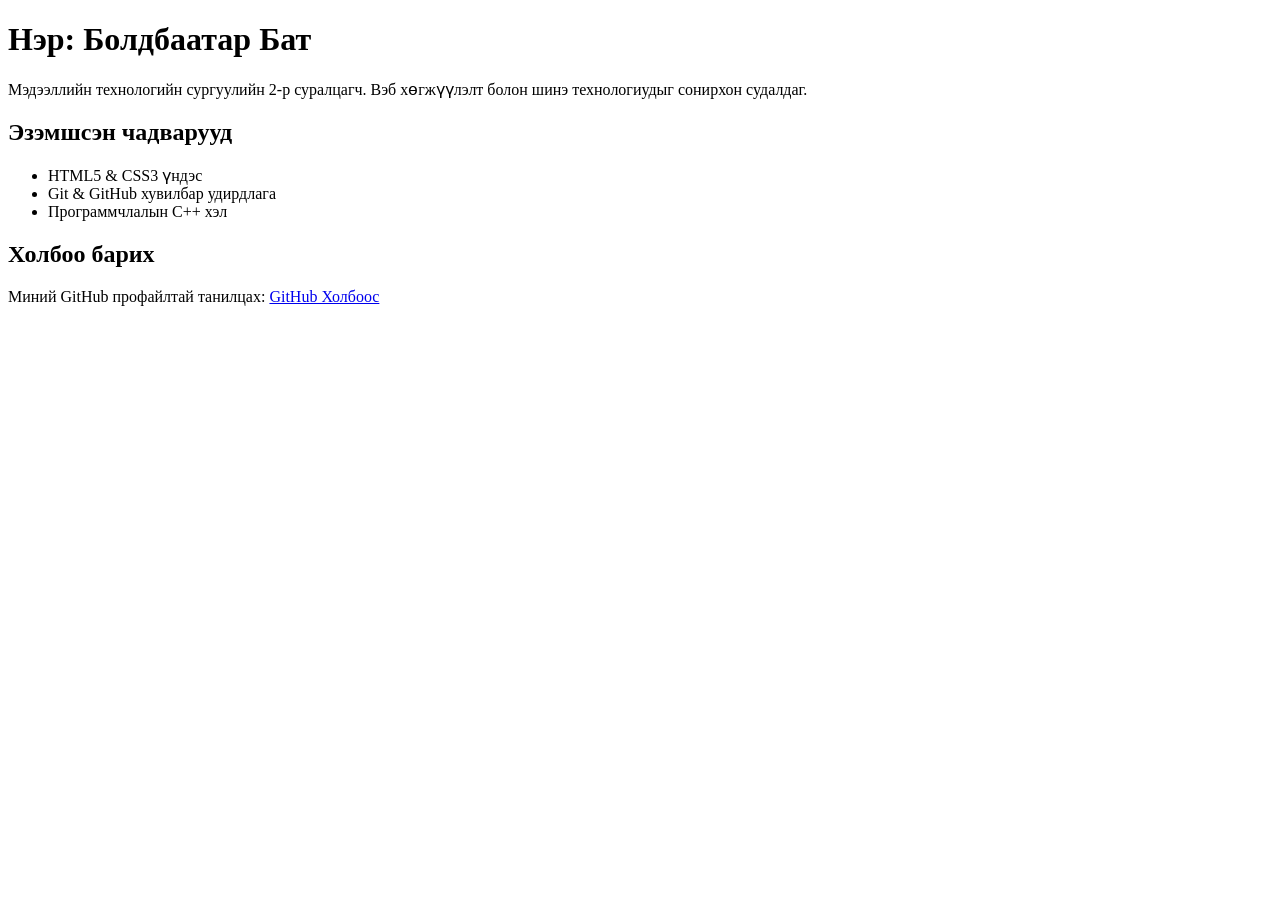
<file: Index.html>
<!DOCTYPE html>
<html lang="mn">
<head>
 <meta charset="UTF-8">
 <meta name="viewport" content="width=device-width, initial-scale=1.0">
 <title>Миний Товч CV</title>
</head>
<body>
 <!-- Үндсэн гарчиг -->
 <h1>Нэр: Болдбаатар Бат</h1>
 <!-- Товч танилцуулга -->
 <p>Мэдээллийн технологийн сургуулийн 2-р суралцагч. Вэб хөгжүүлэлт болон шинэ
технологиудыг сонирхон судалдаг.</p>
 <h2>Эзэмшсэн чадварууд</h2>
 <!-- Жагсаалт -->
 <ul>
 <li>HTML5 & CSS3 үндэс</li>
 <li>Git & GitHub хувилбар удирдлага</li>
 <li>Программчлалын С++ хэл</li>
 </ul>
 <h2>Холбоо барих</h2>
 <!-- Холбоос -->
 <p>Миний GitHub профайлтай танилцах:
 <a href="https://github.com" target="_blank">GitHub Холбоос</a>
 </p>
</body>
</html>
</file>
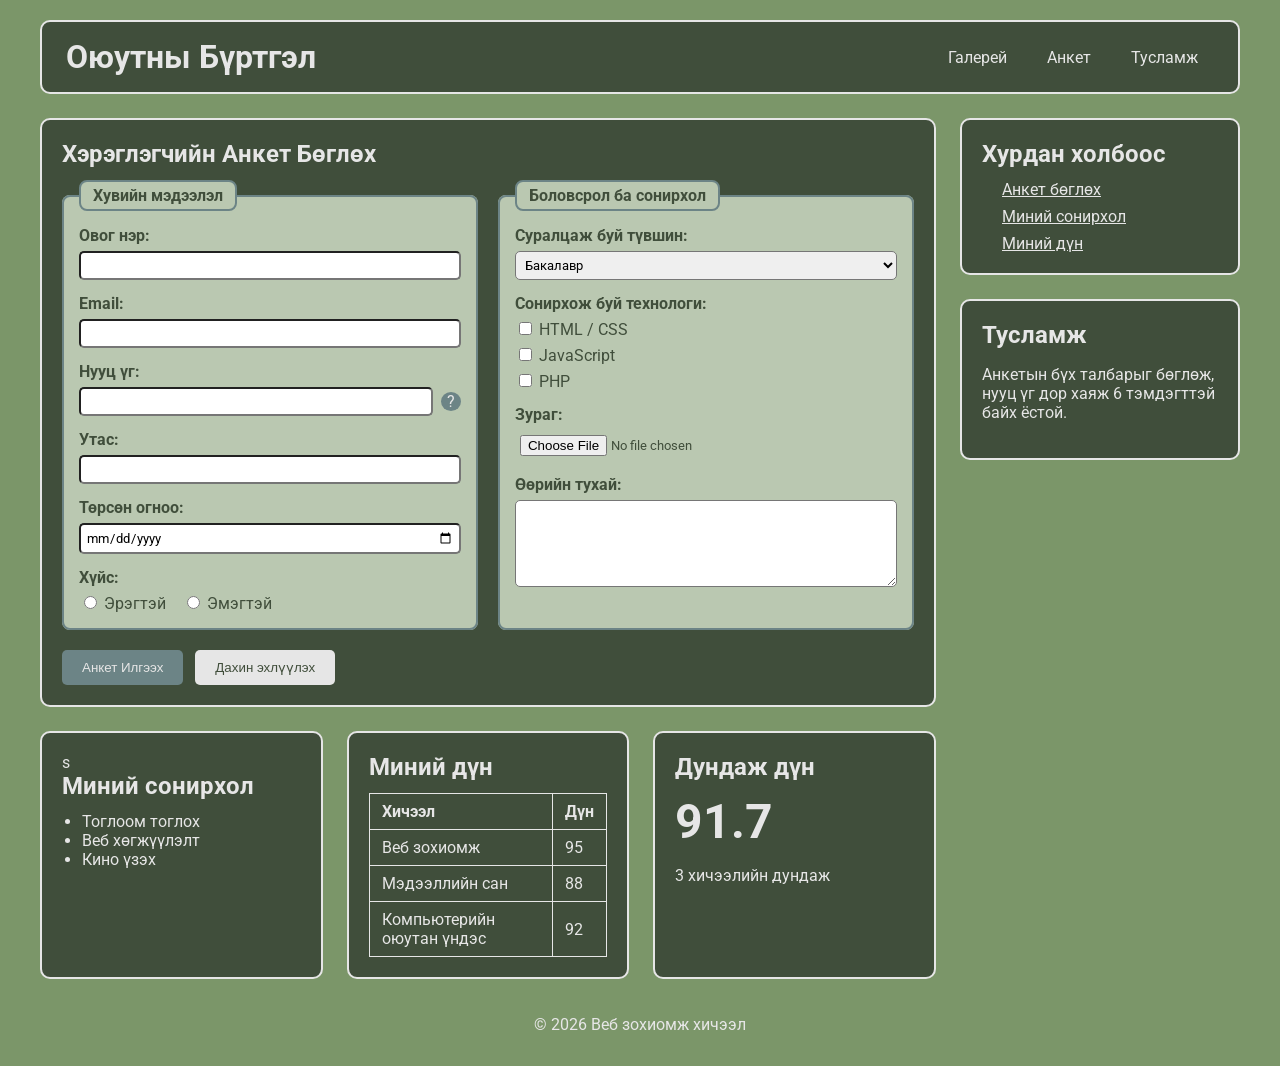
<file: index.html>
<!DOCTYPE html>
<html lang="mn">

<head>
    <meta charset="UTF-8">
    <meta name="viewport" content="width=device-width, initial-scale=1">
    <title>Хэрэглэгчийн анкет</title>
    <link href="https://fonts.googleapis.com/css2?family=Roboto&display=swap" rel="stylesheet">
    <link rel="stylesheet" href="style.css">
</head>

<body>
    <div class="page">

        <header class="site-header">
            <h1>Оюутны Бүртгэл</h1>
            <nav class="nav">
                <a href="Gallery(Lab7)/Gallery.html">Галерей</a>
                <a href="#">Анкет</a>   
                <a href="#">Тусламж</a>
            </nav>
        </header>

        <div class="layout">

            <main class="cards">

                <section class="card card-wide">
                    <h2>Хэрэглэгчийн Анкет Бөглөх</h2>

                    <form class="form-box">
                        <fieldset>
                            <legend>Хувийн мэдээлэл</legend>

                            <div class="field">
                                <label for="name">Овог нэр:</label>
                                <input id="name" type="text" name="name" required minlength="2">
                            </div>

                            <div class="field">
                                <label for="email">Email:</label>
                                <input id="email" type="email" name="email" required>
                            </div>

                            <div class="field">
                                <label for="password">Нууц үг:</label>
                                <div class="with-tip">
                                    <input id="password" type="password" name="password" required minlength="6">
                                    <span class="tooltip">?
                                        <span class="tooltip-text">Хамгийн багадаа 6 тэмдэгт</span>
                                    </span>
                                </div>
                            </div>

                            <div class="field">
                                <label for="phone">Утас:</label>
                                <input id="phone" type="tel" name="phone" pattern="[0-9]{8}" required>
                            </div>

                            <div class="field">
                                <label for="birthday">Төрсөн огноо:</label>
                                <input id="birthday" type="date" name="birthday" required>
                            </div>

                            <div class="field">
                                <span class="label">Хүйс:</span>
                                <div class="choices choices-row">
                                    <label><input type="radio" name="gender" value="male"> Эрэгтэй</label>
                                    <label><input type="radio" name="gender" value="female"> Эмэгтэй</label>
                                </div>
                            </div>
                        </fieldset>

                        <fieldset>
                            <legend>Боловсрол ба сонирхол</legend>

                            <div class="field">
                                <label for="degree">Суралцаж буй түвшин:</label>
                                <select id="degree" name="degree">
                                    <option>Бакалавр</option>
                                    <option>Магистр</option>
                                    <option>Докторант</option>
                                </select>
                            </div>

                            <div class="field">
                                <span class="label">Сонирхож буй технологи:</span>
                                <div class="choices">
                                    <label><input type="checkbox" name="html"> HTML / CSS</label>
                                    <label><input type="checkbox" name="javascript"> JavaScript</label>
                                    <label><input type="checkbox" name="php"> PHP</label>
                                </div>
                            </div>

                            <div class="field">
                                <label for="photo">Зураг:</label>
                                <input id="photo" type="file" name="photo">
                            </div>

                            <div class="field">
                                <label for="about">Өөрийн тухай:</label>
                                <textarea id="about" name="about" rows="5"></textarea>
                            </div>
                        </fieldset>

                        <div class="actions">
                            <button class="btn-send" type="submit">Анкет Илгээх</button>
                            <button class="btn-reset" type="reset">Дахин эхлүүлэх</button>
                        </div>
                    </form>
                </section>

                <section class="card">s
                    <h2>Миний сонирхол</h2>
                    <ul>
                        <li>Тоглоом тоглох</li>
                        <li>Веб хөгжүүлэлт</li>
                        <li>Кино үзэх</li>
                    </ul>
                </section>

                <section class="card">
                    <h2>Миний дүн</h2>
                    <table>
                        <thead>
                            <tr>
                                <th>Хичээл</th>
                                <th>Дүн</th>
                            </tr>
                        </thead>
                        <tbody>
                            <tr>
                                <td>Веб зохиомж</td>
                                <td>95</td>
                            </tr>
                            <tr>
                                <td>Мэдээллийн сан</td>
                                <td>88</td>
                            </tr>
                            <tr>
                                <td>Компьютерийн оюутан үндэс</td>
                                <td>92</td>
                            </tr>
                        </tbody>
                    </table>
                </section>

                <section class="card">
                    <h2>Дундаж дүн</h2>
                    <p class="stat">91.7</p>
                    <p>3 хичээлийн дундаж</p>
                </section>

            </main>

            <aside class="sidebar">
                <section class="card">
                    <h2>Хурдан холбоос</h2>
                    <ul class="side-links">
                        <li><a href="#">Анкет бөглөх</a></li>
                        <li><a href="#">Миний сонирхол</a></li>
                        <li><a href="#">Миний дүн</a></li>
                    </ul>
                </section>

                <section class="card">
                    <h2>Тусламж</h2>
                    <p>Анкетын бүх талбарыг бөглөж, нууц үг дор хаяж 6 тэмдэгттэй байх ёстой.</p>
                </section>
            </aside>

        </div>

        <footer class="site-footer">
            <p>© 2026 Веб зохиомж хичээл</p>
        </footer>

    </div>
</body>

</html>
</file>
<file: style.css>
* {
    box-sizing: border-box;
}

body {
    background-color: rgb(123,150,105);
    color: rgb(230,230,230);
    font-family: 'Roboto', Arial, sans-serif;
    margin: 0;
    padding: 20px;
}

h1, h2 {
    margin: 0 0 12px;
}

a {
    color: rgb(230,230,230);
}

.page {
    max-width: 1200px;
    margin: 0 auto;
    display: flex;
    flex-direction: column;
    gap: 24px;
    min-height: calc(100vh - 40px);
}

.site-header {
    display: flex;
    justify-content: space-between;
    align-items: center;
    flex-wrap: wrap;
    gap: 12px;
    padding: 16px 24px;
    border-radius: 10px;
    background-color: rgb(64,78,59);
    border: 2px solid rgb(230,230,230);
}

.site-header h1 {
    margin: 0;
}

.nav {
    display: flex;
    justify-content: flex-end;
    align-items: center;
    gap: 8px;
}

.nav a {
    padding: 8px 16px;
    border-radius: 5px;
    text-decoration: none;
    transition: background-color 0.15s;
}

.nav a:hover {
    background-color: rgb(108,132,134);
}

.layout {
    display: grid;
    grid-template-columns: 1fr 280px;
    gap: 24px;
    align-items: start;
    flex: 1;
}

.cards {
    display: grid;
    grid-template-columns: repeat(3, 1fr);
    gap: 24px;
    align-items: stretch;
}

.card-wide {
    grid-column: 1 / -1; 
}

.card {
    padding: 20px;
    border-radius: 10px;
    background-color: rgb(64,78,59);
    border: 2px solid rgb(230,230,230);
}

.sidebar {
    display: grid;
    gap: 24px;
}

.side-links {
    list-style: none;
    padding: 0;
    margin: 0;
    display: grid;
    gap: 8px;
}

.stat {
    font-size: 48px;
    font-weight: bold;
    margin: 8px 0;
}

.form-box {
    display: grid;
    grid-template-columns: repeat(2, 1fr);  
    gap: 20px;
    color: black;
}

.form-box .actions {
    grid-column: 1 / -1;
}

fieldset {
    margin: 0;
    padding: 15px;
    border-radius: 8px;
    background-color: rgb(186,200,177);
    color: rgb(64,78,59);
    border: 2px solid rgb(108,132,134);
    display: flex;
    flex-direction: column;
    gap: 14px;
}

legend {
    font-weight: bold;
    color: rgb(64,78,59);
    background-color: rgb(186,200,177);
    padding: 4px 12px;
    border-radius: 8px;
    border: 2px solid rgb(108,132,134);
}

.field {
    display: flex;
    flex-direction: column;
    gap: 6px;
}

.label,
.field > label {
    font-weight: bold;
}

.choices {
    display: flex;
    flex-direction: column;
    gap: 6px;
}

.choices-row {
    flex-direction: row;
    gap: 16px;
}

input, select, textarea {
    padding: 5px;
    border-radius: 5px;
    font-family: inherit;
}

input[type="radio"],
input[type="checkbox"] {
    padding: 0;
}

textarea {
    width: 100%;
    resize: vertical;
}

.with-tip {
    display: flex;
    align-items: center;
    gap: 8px;
}

.with-tip input {
    flex: 1;
}

.tooltip {
    position: relative;
    background-color: rgb(108,132,134);
    color: rgb(230,230,230);
    padding: 0 6px;
    border-radius: 50%;
    cursor: help;
}

.tooltip-text {
    display: none;
    position: absolute;
    top: 25px;
    right: 0;
    width: 150px;
    background-color: rgb(64,78,59);
    color: rgb(230,230,230);
    padding: 5px;
    border-radius: 5px;
    font-size: 13px;
    z-index: 1;
}

.tooltip:hover .tooltip-text {
    display: block;
}

.actions {
    display: flex;
    justify-content: flex-start;
    gap: 12px;
}

button {
    padding: 10px 20px;
    border: none;
    border-radius: 5px;
    cursor: pointer;
}

.btn-send {
    background-color: rgb(108,132,134);
    color: rgb(230,230,230);
    transition: opacity 0.15s;
}

.btn-send:hover { opacity: 0.7; }
.btn-send:active { opacity: 0.2; }

.btn-reset {
    background-color: rgb(230,230,230);
    color: rgb(64,78,59);
    transition: background-color 0.15s;
}

.btn-reset:hover { background-color: rgb(255,129,129); }
.btn-reset:active { opacity: 0.2; }

.card ul {
    margin: 0;
    padding-left: 20px;
}

table {
    width: 100%;
    border-collapse: collapse;
}

th, td {
    padding: 8px 12px;
    text-align: left;
    border: 1px solid rgb(230,230,230);
}

.site-footer {
    display: flex;
    justify-content: center;
    align-items: center;
    padding: 12px;
}

.site-footer p {
    margin: 0;
}

@media (max-width: 960px) {
    .layout {
        grid-template-columns: 1fr;
    }
    .cards {
        grid-template-columns: repeat(2, 1fr);
    }
}

@media (max-width: 640px) {
    .cards,
    .form-box {
        grid-template-columns: 1fr;
    }
    .site-header {
        justify-content: center;
    }
}
</file>
